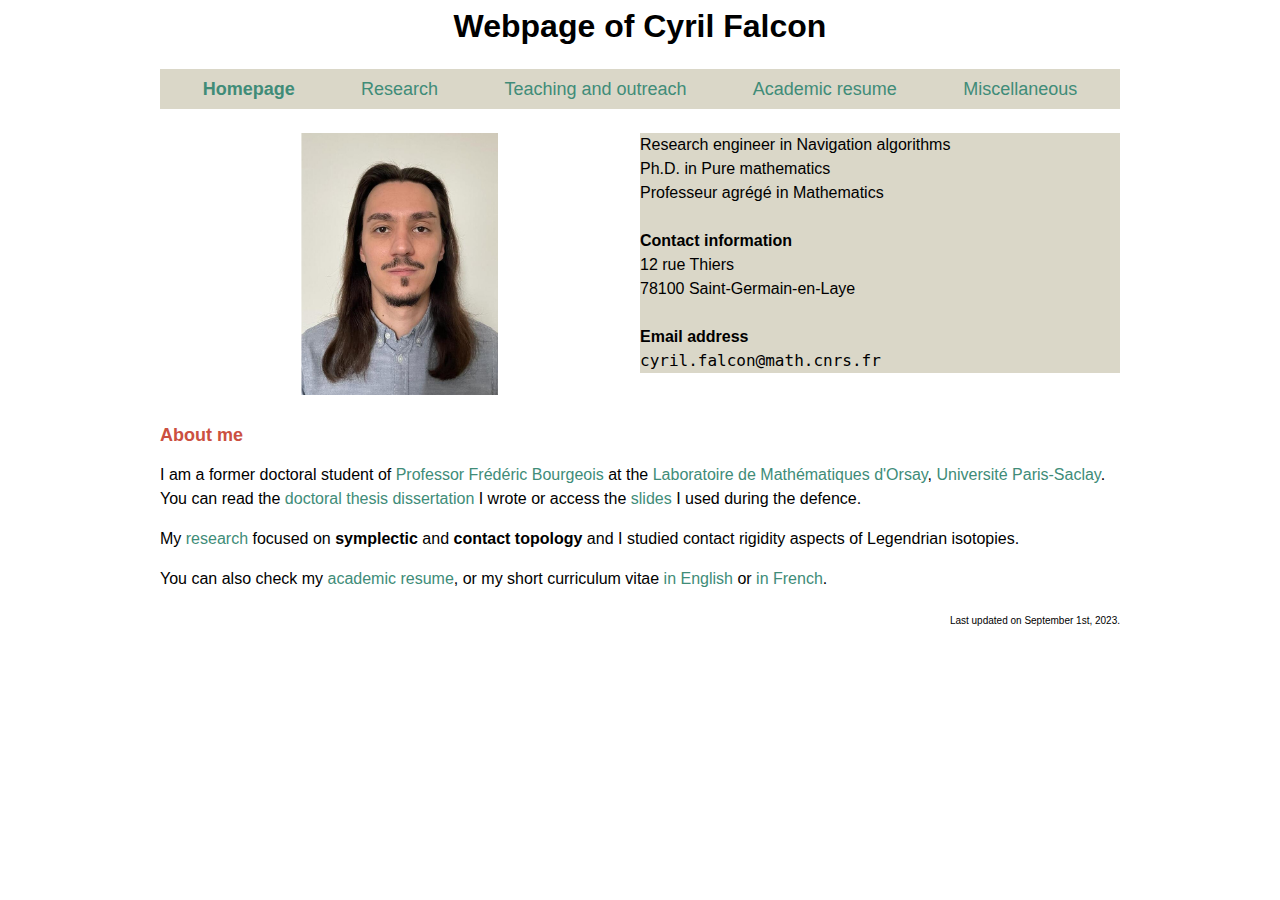
<file: index.html>
<!DOCTYPE html>

<html lang="en">

	<head>
		<meta charset="utf-8"/>
		<meta name="viewport" content="width=device-width, initial-scale=1.0, maximum-scale=1.0, user-scalable=no">
		<meta name="description" content="Webpage of Cyril Falcon, Research Engineer in Navigation Algorithms with a Ph.D. in Pure Mathematics.">
		<meta name="keywords" content="Cyril Falcon, Mathematics, Contact Topology, Symplectic Topology, Navigation Algorithms">
		<meta name="author" content="Cyril Falcon">
		<title>Cyril Falcon</title>
		<link rel="stylesheet" href="style.css">
	</head>

	<body>
	
		<header>
			Webpage of Cyril Falcon<br>
		</header>
		
		<nav>
			<a href="index.html"><b>Homepage</b></a>
			<a href="research.html">Research</a>
			<a href="teaching_outreach.html">Teaching and outreach</a>
			<a href="files/doc/statements/academic_resume.pdf" target="_blank">Academic resume</a>
			<a href="miscellaneous.html">Miscellaneous</a>
		</nav>
		
		
		<div class="container">
		
			<div class="item">
				<a href="files/img/cf.jpeg" target="_blank"><img class="img" src="files/img/cf_displayed.jpeg" title="Click to enlarge"></a>
			</div>
		 
			<div class="item">
    			<div class="address">
    				Research engineer in Navigation algorithms<br>
    				Ph.D. in Pure mathematics<br>
    				Professeur agrégé in Mathematics<br>
					<br>
					<b>Contact information</b><br>
					12 rue Thiers<br>
					78100 Saint-Germain-en-Laye<br>
					<br>
					<b>Email address</b><br>
					<span class="email">cyril.falcon@math.cnrs.fr</span>
				</div>
			</div>
			
		</div>
		
		<section>
			<h1>About me</h1>
			
			<p>I am a former doctoral student of <a href="https://www.imo.universite-paris-saclay.fr/~bourgeois" target="_blank">Professor Frédéric Bourgeois</a> at the <a href="https://www.imo.universite-paris-saclay.fr/en" target="_blank">Laboratoire de Mathématiques d'Orsay</a>, <a href="https://www.universite-paris-saclay.fr" target="_blank">Université Paris-Saclay</a>.<br>
			You can read the <a href="files/doc/articles/doctoral_thesis-dissertation.pdf" target="_blank">doctoral thesis dissertation</a> I wrote or access the <a href="files/doc/talks/doctoral_thesis-defence.pdf" target="_blank">slides</a> I used during the defence.</p>
			
			<p>My <a href="research.html">research</a> focused on <b>symplectic</b> and <b>contact topology</b> and I studied contact rigidity aspects of Legendrian isotopies.</p>
			
			<p>You can also check my <a href="files/doc/statements/academic_resume.pdf" target="_blank">academic resume</a>, or my short curriculum vitae <a href="files/doc/statements/cv_en.pdf" target="_blank">in English</a> or <a href="files/doc/statements/cv_fr.pdf" target="_blank">in French</a>.</p>
		</section>
		
		<footer>
			Last updated on September 1st, 2023.
		</footer>
		
	</body>

<html>
</file>
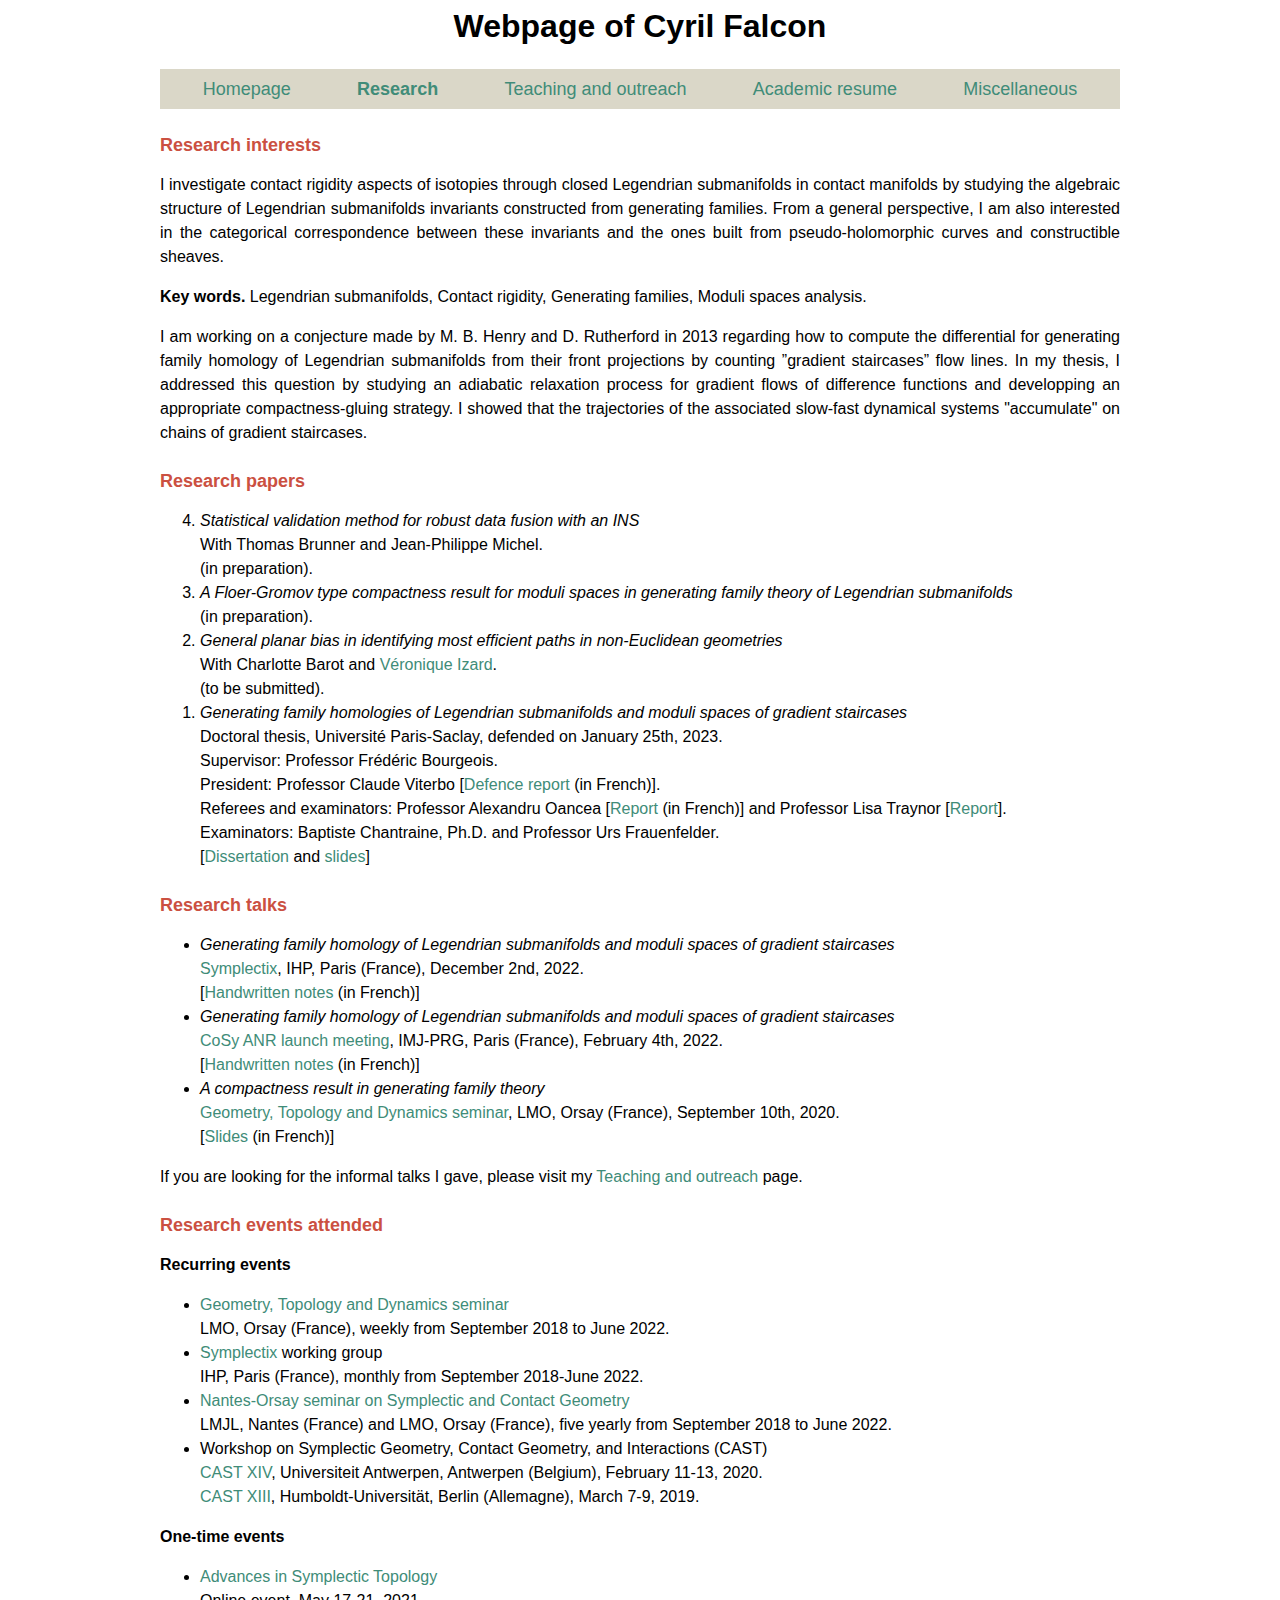
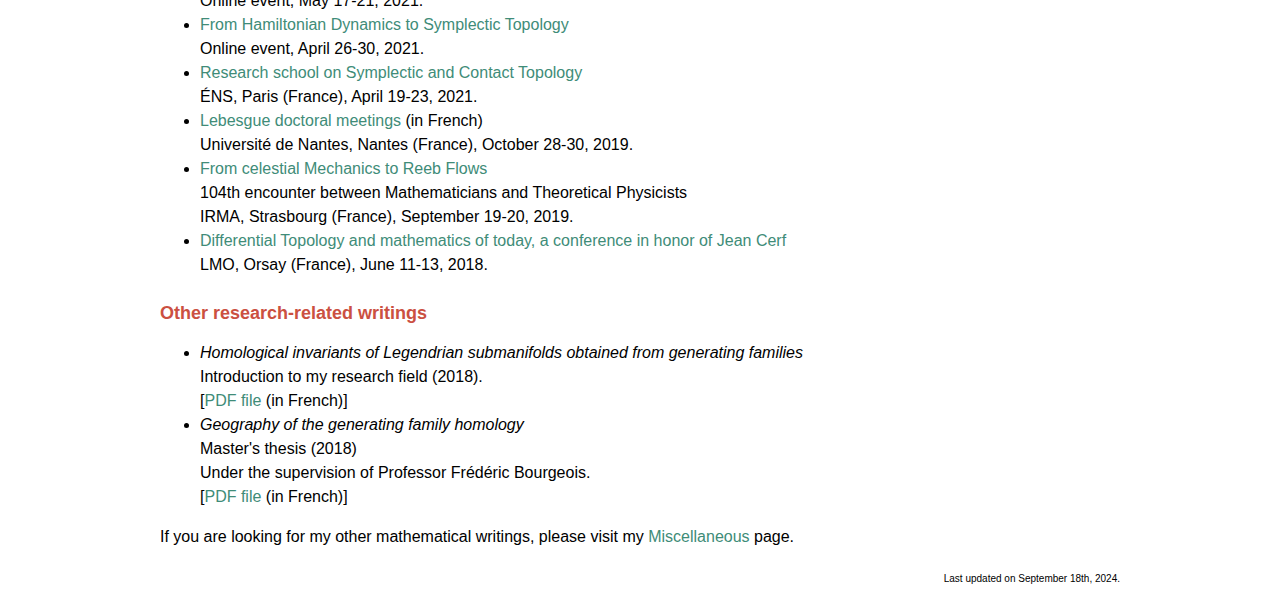
<file: research.html>
<!DOCTYPE html>

<html lang="en">

	<head>
		<meta charset="utf-8"/>
		<title>Cyril Falcon - Research</title>
		<link rel="stylesheet" href="style.css">
	</head>

	<body>
	
		<header>
			Webpage of Cyril Falcon
		</header>
		
		<nav>
			<a href="index.html">Homepage</a>
			<a href="research.html"><b>Research</b></a>
			<a href="teaching_outreach.html">Teaching and outreach</a>
			<a href="files/doc/statements/academic_resume.pdf" target="_blank">Academic resume</a>
			<a href="miscellaneous.html">Miscellaneous</a>
		</nav>
		
		<section>
			<h1>Research interests</h1>
			
			<p>I investigate contact rigidity aspects of isotopies through closed Legendrian submanifolds in contact manifolds by studying the algebraic structure of Legendrian submanifolds invariants constructed from generating families. From a general perspective, I am also interested in the categorical correspondence between these invariants and the ones built from pseudo-holomorphic curves and constructible sheaves.</p>
			
			<p><b>Key words.</b> Legendrian submanifolds, Contact rigidity, Generating families, Moduli spaces analysis.</p>
			
			<p>I am working on a conjecture made by M. B. Henry and D. Rutherford in 2013 regarding how to compute the differential for generating family homology of Legendrian submanifolds from their front projections by counting ”gradient staircases” flow lines. In my thesis, I addressed this question by studying an adiabatic relaxation process for gradient flows of difference functions and developping an appropriate compactness-gluing strategy. I showed that the trajectories of the associated slow-fast dynamical systems "accumulate" on chains of gradient staircases.</p>
		</section>
		
		<section>
			<h1>Research papers</h1>
			
			<p>
				<ol reversed>
					<li>
						<i>Statistical validation method for robust data fusion with an INS</i><br>
						With Thomas Brunner and Jean-Philippe Michel</a>.<br>
						(in preparation).
					</li>
					<li>
						<i>A Floer-Gromov type compactness result for moduli spaces in generating family theory of Legendrian submanifolds</i><br>
						(in preparation).
					</li>
					<li>
						<i>General planar bias in identifying most efficient paths in non-Euclidean geometries</i><br>
						With Charlotte Barot and <a href="https://incc-paris.fr/people/veronique-izard" target="_blank">Véronique Izard</a>.<br>
						(to be submitted).
					</li>
					<li>
						<i>Generating family homologies of Legendrian submanifolds and moduli spaces of gradient staircases</i><br>
						Doctoral thesis, Université Paris-Saclay, defended on January 25th, 2023.<br>
						Supervisor: Professor Frédéric Bourgeois.<br>
						President: Professor Claude Viterbo [<a href="files/doc/reports/defence_report.pdf" target="_blank">Defence report</a> (in French)].<br>
						Referees and examinators: Professor Alexandru Oancea [<a href="files/doc/reports/oancea_report.pdf" target="_blank">Report</a> (in French)] and Professor Lisa Traynor [<a href="files/doc/reports/traynor_report.pdf" target="_blank">Report</a>].<br>
						Examinators: Baptiste Chantraine, Ph.D. and Professor Urs Frauenfelder.<br>
						[<a href="files/doc/articles/doctoral_thesis-dissertation.pdf" target="_blank">Dissertation</a> and <a href="files/doc/talks/doctoral_thesis-defence.pdf" target="_blank">slides</a>]
					</li>
				</ol>
			</p>
		</section>
		
		<section>
			<h1>Research talks</h1>
			
			<p>
				<ul>
					<li>
						<i>Generating family homology of Legendrian submanifolds and moduli spaces of gradient staircases</i><br>
						<a href="http://symplectix.blogspot.com/2022/11/symplectix-2-decembre-2022.html" target="_blank">Symplectix</a>, IHP, Paris (France), December 2nd, 2022.<br>
						[<a href="files/doc/talks/symplectix.pdf" target="_blank">Handwritten notes</a> (in French)]
					</li>
					<li>
						<i>Generating family homology of Legendrian submanifolds and moduli spaces of gradient staircases</i><br>
						<a href="https://cosy.pages.math.cnrs.fr/events/paris_jan_2022.html" target="_blank">CoSy ANR launch meeting</a>, IMJ-PRG, Paris (France), February 4th, 2022.<br>
						[<a href="files/doc/talks/CoSy_ANR-2022.pdf" target="_blank">Handwritten notes</a> (in French)]
					</li>
					<li>
						<i>A compactness result in generating family theory</i><br>
						<a href="https://www.imo.universite-paris-saclay.fr/fr/events/6233" target="_blank">Geometry, Topology and Dynamics seminar</a>, LMO, Orsay (France), September 10th, 2020.<br>
						[<a href="files/doc/talks/team_seminar-2020.pdf" target="_blank">Slides</a> (in French)]
					</li>
				</ul>
			<p>
			
			<p>If you are looking for the informal talks I gave, please visit my <a href="teaching_outreach.html#informal-talks">Teaching and outreach</a> page.</p>
		</section>
		
		<section>
			<h1>Research events attended</h1>
			
			<p><b>Recurring events</b>
			
			<ul>
				<li>
					<a href="https://www.imo.universite-paris-saclay.fr/fr/la-recherche/topologie-et-dynamique" target="_blank">Geometry, Topology and Dynamics seminar</a><br>
					LMO, Orsay (France), weekly from September 2018 to June 2022.
				</li>
				<li>
					<a href="http://symplectix.blogspot.com" target="_blank">Symplectix</a> working group<br>
					IHP, Paris (France), monthly from September 2018-June 2022.
				</li>
				<li>
					<a href="https://www.imo.universite-paris-saclay.fr/~bourgeois/seminar/NantesOrsay.html" target="_blank">Nantes-Orsay seminar on Symplectic and Contact Geometry</a><br>
					LMJL, Nantes (France) and LMO, Orsay (France), five yearly from September 2018 to June 2022.
				</li>
				<li>
					Workshop on Symplectic Geometry, Contact Geometry, and Interactions (CAST)<br>
					<a href="https://www.uantwerpen.be/nl/personeel/sonja-hohloch/private-webpage/conference-workshop/workshop" target="_blank">CAST XIV</a>, Universiteit Antwerpen, Antwerpen (Belgium), February 11-13, 2020.<br>
					<a href="https://www.mathematik.hu-berlin.de/~wendl/CAST2019" target="_blank">CAST XIII</a>, Humboldt-Universität, Berlin (Allemagne), March 7-9, 2019.
				</li>
			</ul></p>
			
			<p><b>One-time events</b>
			
			<ul>
				<li>
					<a href="https://indico.math.cnrs.fr/event/5787" target="_blank">Advances in Symplectic Topology</a><br>
					Online event,  May 17-21, 2021. 
				</li>
				<li>
					<a href="https://conferences.cirm-math.fr/2558.html" target="_blank">From Hamiltonian Dynamics to Symplectic Topology</a><br>
					Online event, April 26-30, 2021.
				</li>
				<li>
					<a href="https://conferences.cirm-math.fr/2329.html" target="_blank">Research school on Symplectic and Contact Topology</a><br>
					ÉNS, Paris (France), April 19-23, 2021.
				</li>
				<li>
					<a href="https://www.lebesgue.fr/fr/content/seminars-rdl2019" target="_blank">Lebesgue doctoral meetings</a> (in French)<br>
					Université de Nantes, Nantes (France), October 28-30, 2019.
				</li>
				<li>
					<a href="http://irma.math.unistra.fr/article1741.html" target="_blank">From celestial Mechanics to Reeb Flows</a><br>
					104th encounter between Mathematicians and Theoretical Physicists<br>
					IRMA, Strasbourg (France), September 19-20, 2019.
				</li>
				<li>
					<a href="https://www.imo.universite-paris-saclay.fr/Cerf90/en/index.html" target="_blank">Differential Topology and mathematics of today, a conference in honor of Jean Cerf</a><br>
					LMO, Orsay (France), June 11-13, 2018.
				</li>
			</ul></p>
		</section>
		
		<section>
			<h1>Other research-related writings</h1>
			
			<p>
				<ul>
					<li>
						<i>Homological invariants of Legendrian submanifolds obtained from generating families</i><br>
						Introduction to my research field (2018).<br>
						[<a href="files/doc/math-writings/research_field.pdf" target="_blank">PDF file</a> (in French)]
					</li>
					<li>
						<i>Geography of the generating family homology</i><br>
						Master's thesis (2018)<br>
						Under the supervision of Professor Frédéric Bourgeois.<br>
						[<a href="files/doc/math-writings/geography_GFH.pdf" target=_"blank">PDF file</a> (in French)]
					</li>
				</ul>
			</p>
			
			<p>If you are looking for my other mathematical writings, please visit my <a href="miscellaneous.html#other-math-writings">Miscellaneous</a> page.
		</section>
		
	</body>
	
	<footer>
		Last updated on September 18th, 2024.
	</footer>

<html>
</file>
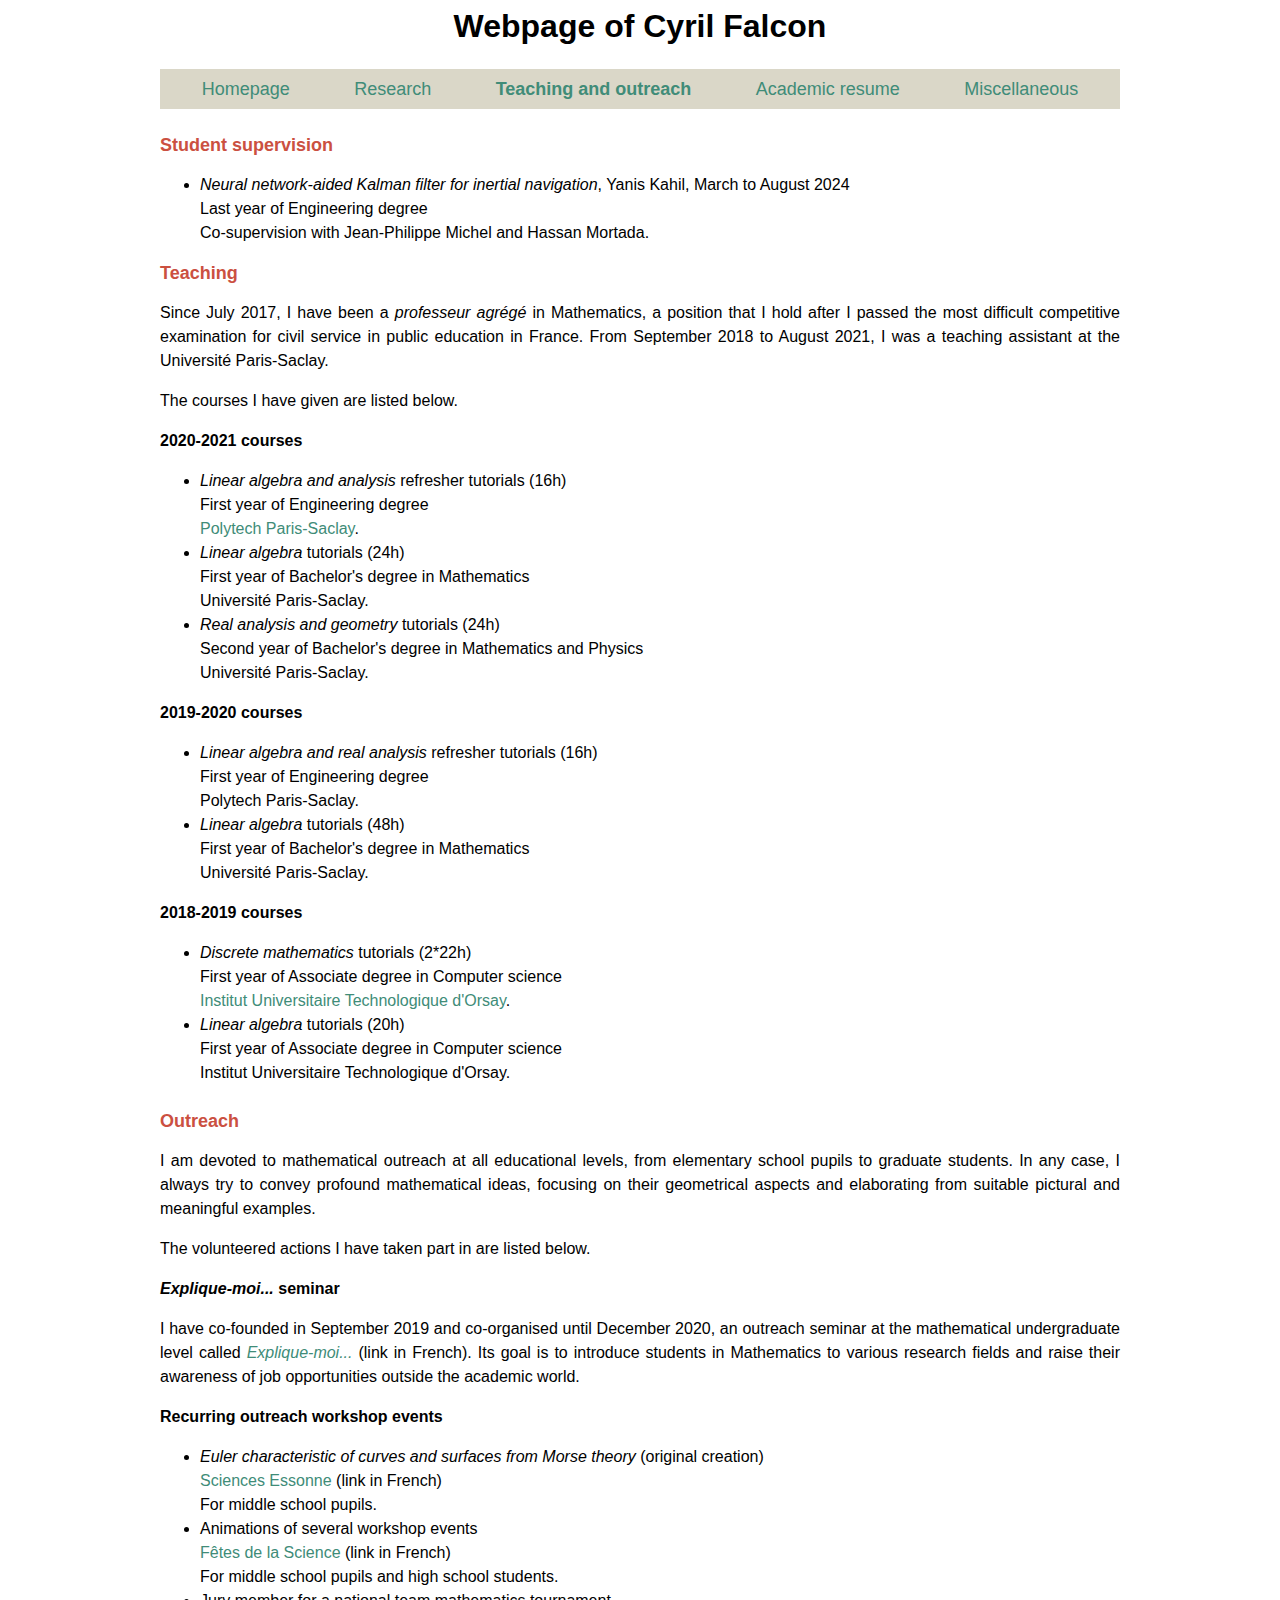
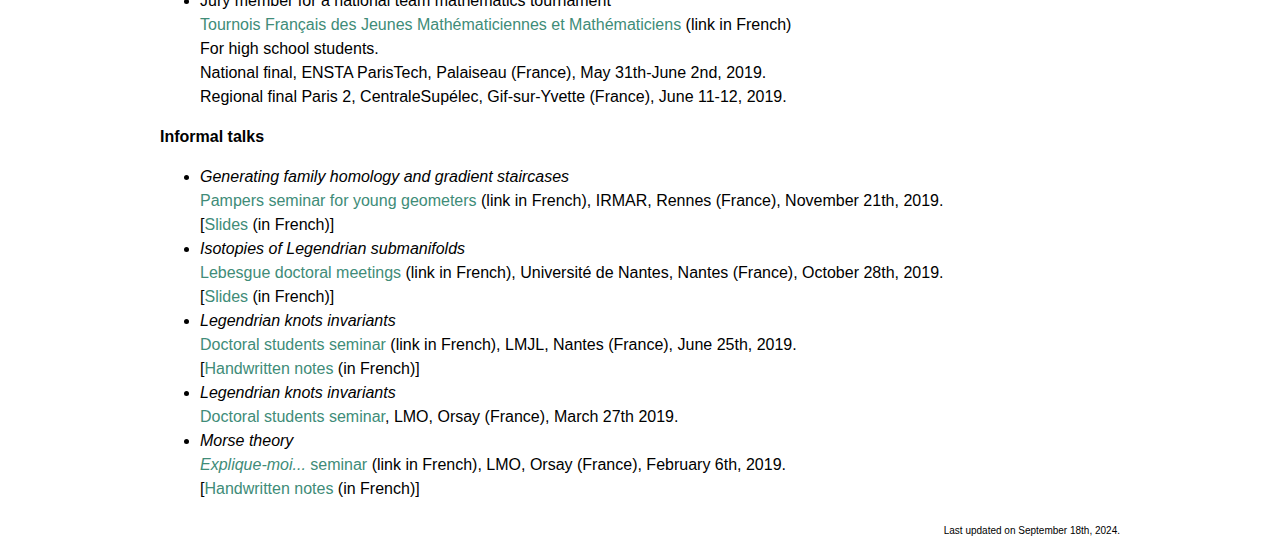
<file: teaching_outreach.html>
<!DOCTYPE html>

<html lang="en">

	<head>
		<meta charset="utf-8"/>
		<title>Cyril Falcon - Teaching and outreach</title>
		<link rel="stylesheet" href="style.css">
	</head>

	<body>
	
		<header>
			Webpage of Cyril Falcon
		</header>
		
		<nav>
			<a href="index.html">Homepage</a>
			<a href="research.html">Research</a>
			<a href="teaching_outreach.html"><b>Teaching and outreach</b></a>
			<a href="files/doc/statements/academic_resume.pdf" target="_blank">Academic resume</a>
			<a href="miscellaneous.html">Miscellaneous</a>
		</nav>
		
		<section>
		
			<h1>Student supervision</h1>
			
				<ul>
					<li>
						<i>Neural network-aided Kalman filter for inertial navigation</i>, Yanis Kahil, March to August 2024<br>
						Last year of Engineering degree<br>
						Co-supervision with Jean-Philippe Michel and Hassan Mortada.
					</li>
				</ul>
		
			<h1>Teaching</h1>
			
			<p>Since July 2017, I have been a <i>professeur agrégé</i> in Mathematics, a position that I hold after I passed the most difficult competitive examination for civil service in public education in France. From September 2018 to August 2021, I was a teaching assistant at the Université Paris-Saclay.</p>
			
			<p>The courses I have given are listed below.</p>
			
			<p><b>2020-2021 courses</b>
			
			<ul>
				<li>
					<i>Linear algebra and analysis</i> refresher tutorials (16h)<br>
					First year of Engineering degree<br>
					<a href="https://www.polytech.universite-paris-saclay.fr/en" target="_blank">Polytech Paris-Saclay</a>.
				</li>
				<li>
					<i>Linear algebra</i> tutorials (24h)<br>
					First year of Bachelor's degree in Mathematics<br>
					Université Paris-Saclay.
				</li>
				<li>
					<i>Real analysis and geometry</i> tutorials (24h)<br>
					Second year of Bachelor's degree in Mathematics and Physics<br>
					Université Paris-Saclay.
				</li>
			</ul></p>

			<p><b>2019-2020 courses</b>
				
			<ul>
				<li>
					<i>Linear algebra and real analysis</i> refresher tutorials (16h)<br>
					First year of Engineering degree<br>
					Polytech Paris-Saclay.
				</li>
				<li>
					<i>Linear algebra</i> tutorials (48h)<br>
					First year of Bachelor's degree in Mathematics<br>
					Université Paris-Saclay.
				</li>
			</ul></p>
			
			<p><b>2018-2019 courses</b>
				
			<ul>
				<li>
					<i>Discrete mathematics</i> tutorials (2*22h)<br>
					First year of Associate degree in Computer science<br>
					<a href="https://www.iut-orsay.universite-paris-saclay.fr/en" target="_blank">Institut Universitaire Technologique d'Orsay</a>.
				</li>
				<li>
					<i>Linear algebra</i> tutorials (20h)<br>
					First year of Associate degree in Computer science<br>
					Institut Universitaire Technologique d'Orsay.
				</li>
			</ul></p>
		</section>
		
		<section>
			<h1>Outreach</h1>
			
			<p>I am devoted to mathematical outreach at all educational levels, from elementary school pupils to graduate students. In any case, I always try to convey profound mathematical ideas, focusing on their geometrical aspects and elaborating from suitable pictural and meaningful examples.</p>
			
			<p>The volunteered actions I have taken part in are listed below.</p>
			
			<p><b><i>Explique-moi...</i> seminar</b></p>
			
			<p>I have co-founded in September 2019 and co-organised until December 2020, an outreach seminar at the mathematical undergraduate level called <a href="https://www.imo.universite-paris-saclay.fr/explique_moi/" target="_blank"><i>Explique-moi...</i></a> (link in French). Its goal is to introduce students in Mathematics to various research fields and raise their awareness of job opportunities outside the academic world.</p>
			
			<p><b>Recurring outreach workshop events</b>
			
				<ul>
					<li>
						<i>Euler characteristic of curves and surfaces from Morse theory</i> (original creation)<br>
						<a href="https://www.sciencesessonne.fr" target="_blank">Sciences Essonne</a> (link in French)<br>
						For middle school pupils.
					</li>
					<li>
						Animations of several workshop events<br>
						<a href="https://www.fetedelascience.fr" target="_blank">Fêtes de la Science</a> (link in French)<br>
						For middle school pupils and high school students.
					</li>
					<li>
						Jury member for a national team mathematics tournament<br>
						<a href="https://tfjm.org" target="_blank">Tournois Français des Jeunes Mathématiciennes et Mathématiciens</a> (link in French)<br>
						For high school students.<br>
						National final, ENSTA ParisTech, Palaiseau (France), May 31th-June 2nd, 2019.<br>
						Regional final Paris 2, CentraleSupélec, Gif-sur-Yvette (France), June 11-12, 2019.<br>
						
					</li>
				</ul>
			</p>
						
			<p><b><a id="informal-talks">Informal talks</a></b>
				
				<ul>
					<li>
						<i>Generating family homology and gradient staircases</i><br>
						<a href="https://irmar.univ-rennes1.fr/evenements/cyril-falcon" target="_blank">Pampers seminar for young geometers</a> (link in French), IRMAR, Rennes (France), November 21th, 2019.<br>
						[<a href="files/doc/talks/pampers-2019.pdf" target="_blank">Slides</a> (in French)]
					</li>
					<li>
						<i>Isotopies of Legendrian submanifolds</i><br>
						<a href="https://www.lebesgue.fr/fr/content/seminars-rdl2019-program" target="_blank">Lebesgue doctoral meetings</a> (link in French), Université de Nantes, Nantes (France), October 28th, 2019.<br>
						[<a href="files/doc/talks/lebesgue-2019.pdf" target="_blank">Slides</a> (in French)]
					</li>
					<li>
						<i>Legendrian knots invariants</i><br>
						<a href="https://www.math.sciences.univ-nantes.fr/fr/exposes/5468" target="_blank">Doctoral students seminar</a> (link in French), LMJL, Nantes (France), June 25th, 2019.<br>
						[<a href="files/doc/talks/doctoral_seminar-2019.pdf" target="_blank">Handwritten notes</a> (in French)]<br>
					</li>
					<li>
						<i>Legendrian knots invariants</i><br>
						<a href="https://www.imo.universite-paris-saclay.fr/fr/events/5892" target="_blank">Doctoral students seminar</a>, LMO, Orsay (France), March 27th 2019.
					</li>
					<li>
						<i>Morse theory</i><br>
						<a href="https://www.imo.universite-paris-saclay.fr/explique_moi/20182019.html" target="_blank"><i>Explique-moi...</i> seminar</a> (link in French), LMO, Orsay (France), February 6th, 2019.<br>
						[<a href="files/doc/talks/explique_moi-2019.pdf" target="_blank">Handwritten notes</a> (in French)]
					</li>
				</ul>
			</p>
		</section>
		
	</body>
	
	<footer>
		Last updated on September 18th, 2024.
	</footer>

<html>
</file>
<file: style.css>
/***Structural elements***/

body{
	width: 75%;
	margin-left: auto;
	margin-right: auto;
	font-family: "Fira Sans", sans-serif;
}

header{
	font-size: xx-large;
	font-weight: bold;
	text-align: center;
}

nav{
    display: flex;
    justify-content: space-around;
    font-size: large;
    margin-top: 2.5%;
    margin-bottom: 2.5%;
    background-color: rgb(218,215,200);
    padding: 1%; 
}

nav a{
    color: rgb(64,140,120);
    text-decoration: none;
    transition: color 0.5s ease;
}

nav a:hover{
    color: rgb(203,80,65);
    text-decoration: underline;
}

section{
	margin-top: 2.5%;
	margin-bottom: 2.5%;
	text-align: justify;
	line-height: 150%;
}

footer{
	text-align: right;
	font-size: x-small;
}

h1{
	font-size: large;
	color: rgb(203,80,65);
}

/***Custom environments***/

.address{
	line-height: 150%;
	background-color: rgb(218,215,200);
}

.email{
	font-family: "Fira Mono", monospace;
}

/***Behaviour of links***/

a:link,a:visited{
	color: rgb(64,140,120);
	text-decoration: none;
}

a:hover{
	color: rgb(203,80,65);
	text-decoration: underline;
}

#informal-talks:hover{
	color: rgb(0,0,0);
	text-decoration: none;
}

#other-math-writings:hover{
	text-decoration: none;
}

/***Splitting vertically the page in two***/

.container{
	display: block flex;
	justify-content: space-evenly;
}

.item{
	width: 100%;
}

/***Images***/

.img{
	width: 100%;
}
</file>
